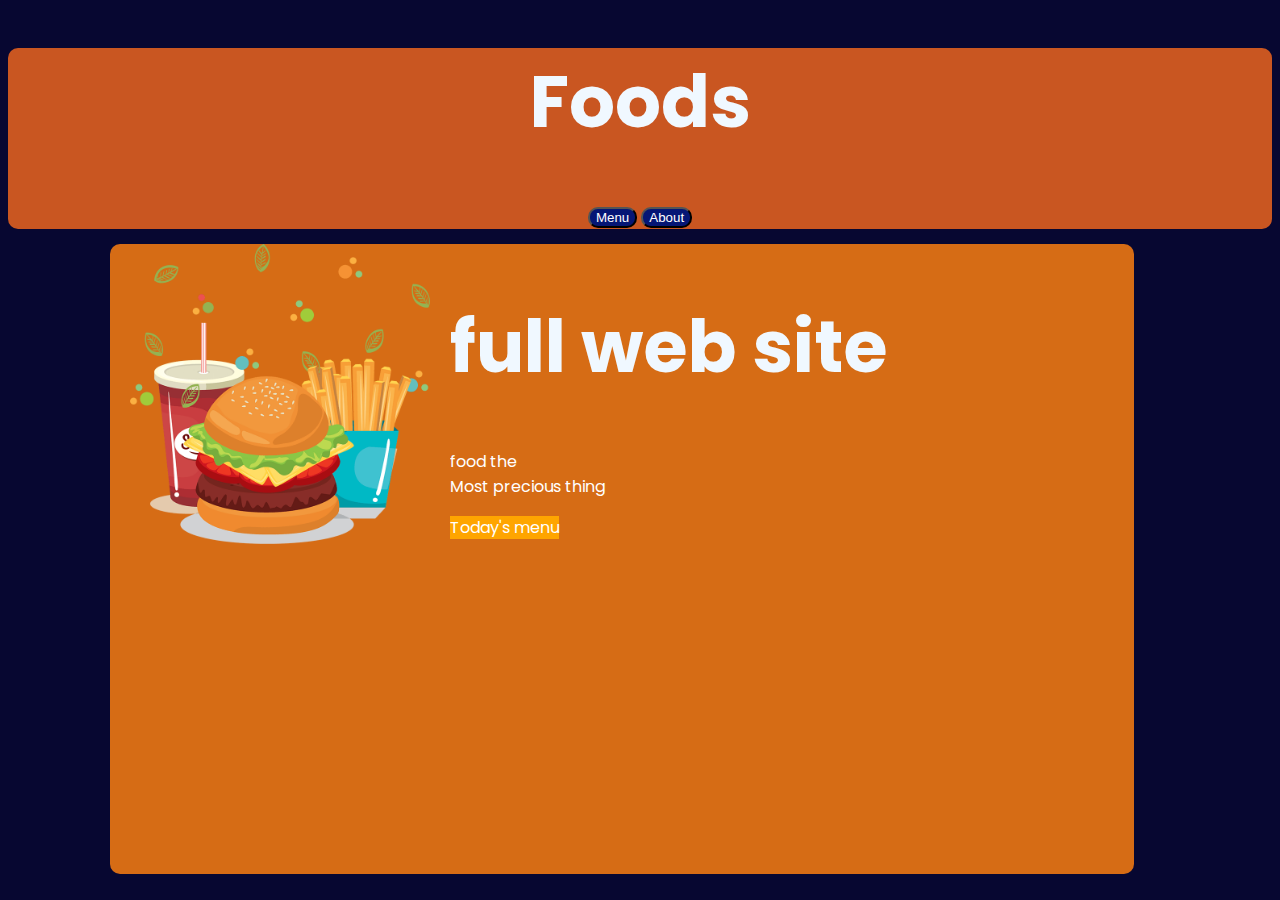
<file: index.html>
<!DOCTYPE html>
<html lang="es">
<head>
    <meta charset="UTF-8">
    <meta name="viewport" content="width=device-width, initial-scale=1.0">
    <title>comidas</title>
    <link rel="stylesheet" href="estilos.css">
</head>
<body>
    <header>
        <h1 style="color: aliceblue;"> Foods</h1>
        <button class="button1"><a href="menu.html"> Menu</a></button>
        <button class="button2"><a href="about.html"> About</a></button>
    </header>
    <div class="containerpp">
        <img src="home.png" alt="" class="imagen">
        <h1 style="color: aliceblue;" class="text">full web site</h1>
        <p class="text">food the <br>
        Most precious thing
        </p>
        <p class="text"><span>Today's menu</span></p>

        
    </div>
    
</body>
</html>
</file>
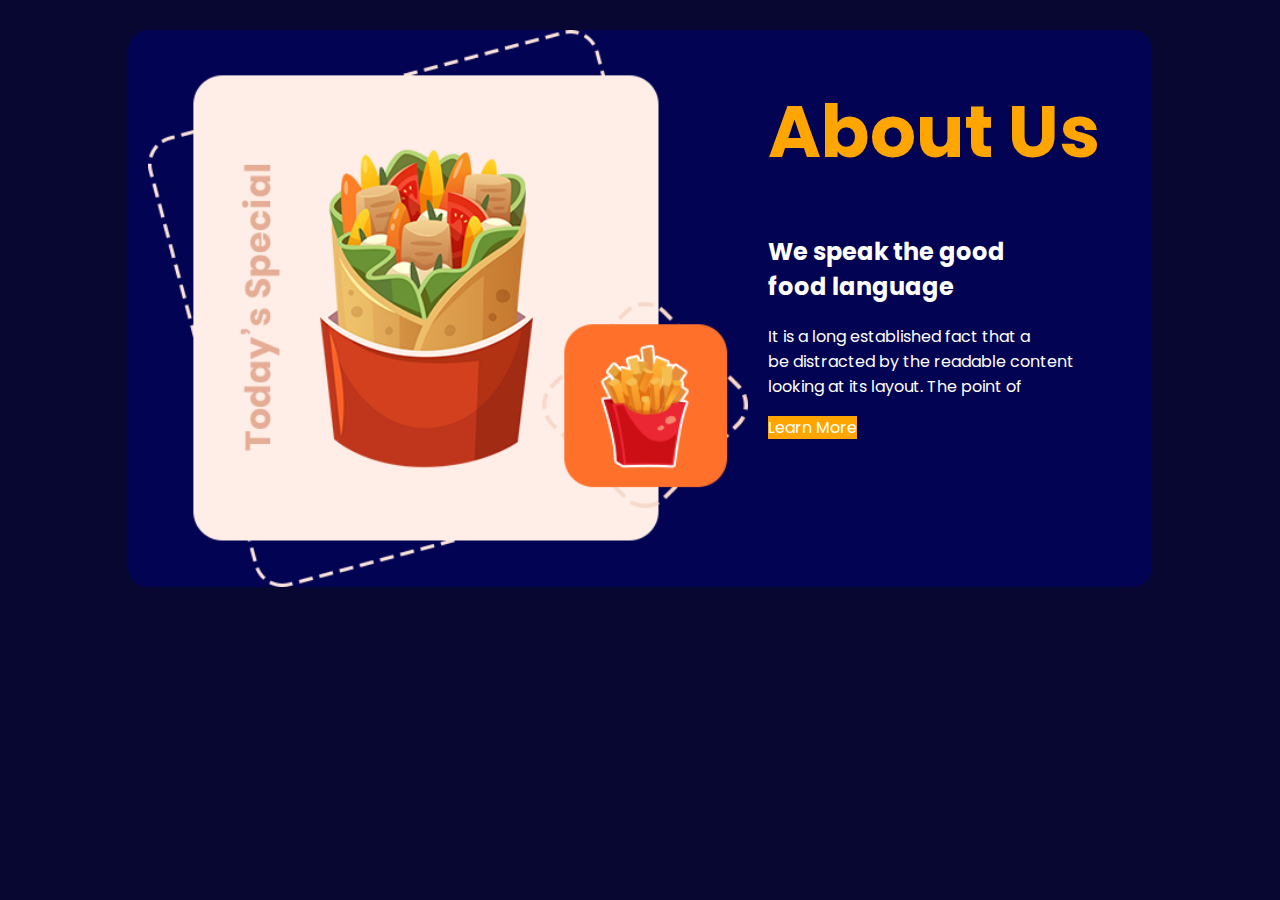
<file: about.html>
<!DOCTYPE html>
<html lang="es">
<head>
    <meta charset="UTF-8">
    <meta name="viewport" content="width=device-width, initial-scale=1.0">
    <title>About</title>
    <link rel="stylesheet" href="estilos.css">
</head>
<body>
    <div class="containera">
        <img src="about.png" alt="" class="imagen">
        <h1 style="color: orange;">About Us</h1>
        <h2 style="color: white;">We speak the good <br>
            food language</h2>
        <p>It is a long established fact that a <br>
            be distracted by the readable content <br>
            looking at its layout. The point of</p>
        <p> <span>Learn More</span></p>
    </div>
    
</body>
</html>
</file>
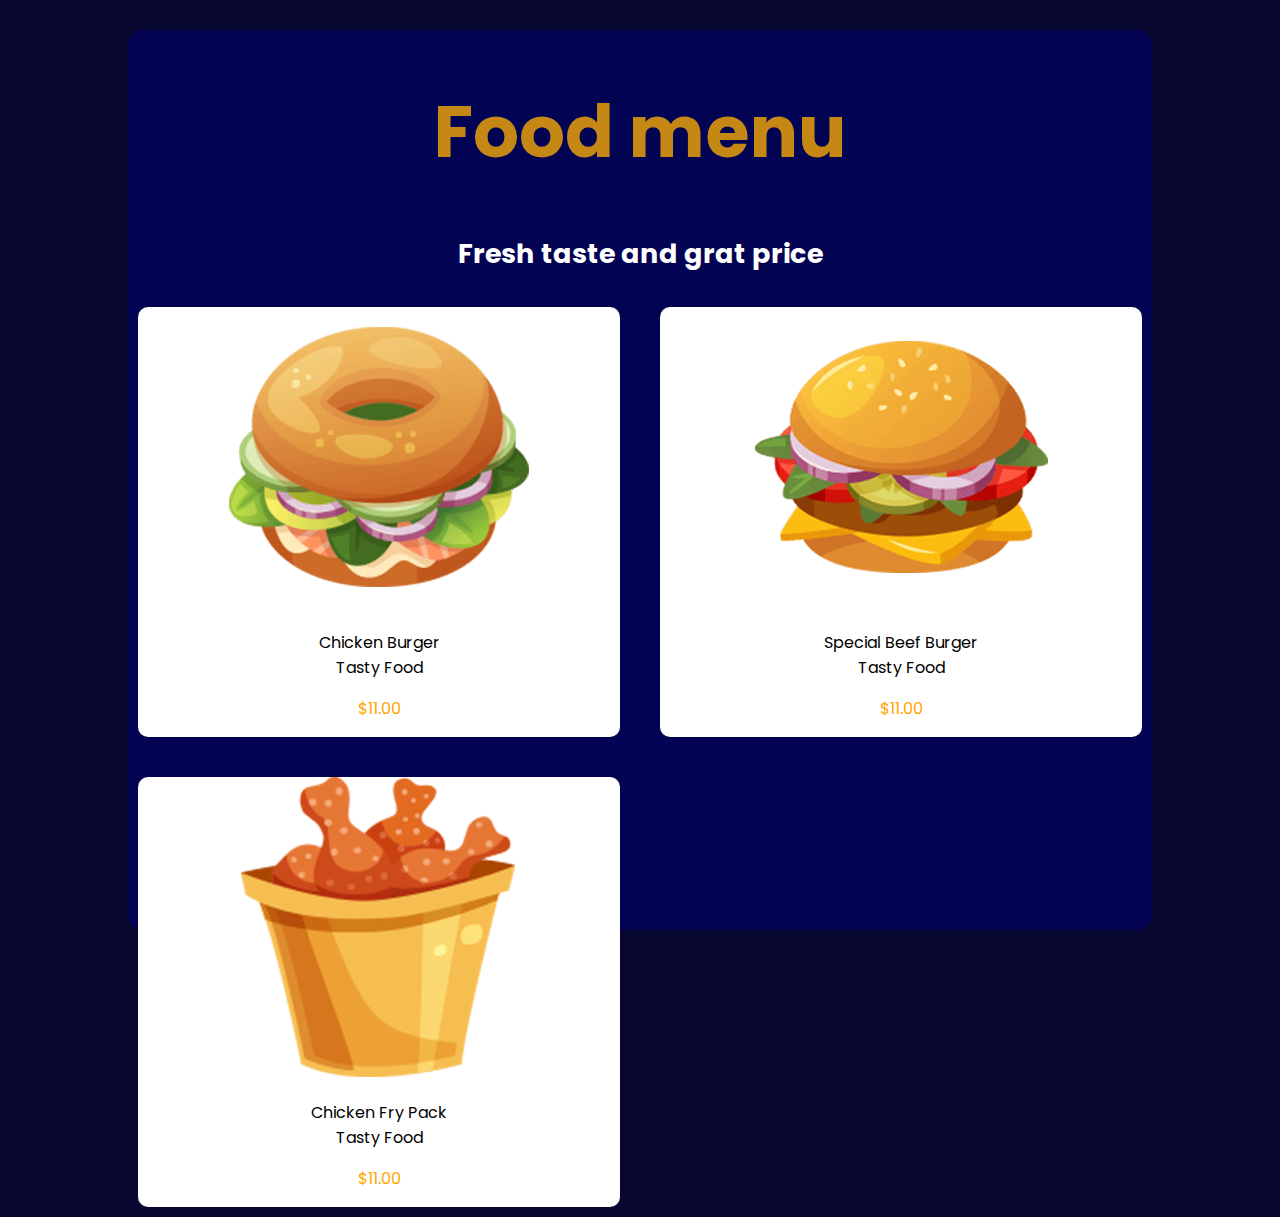
<file: menu.html>
<!DOCTYPE html>
<html lang="es">
<head>
    <meta charset="UTF-8">
    <meta name="viewport" content="width=device-width, initial-scale=1.0">
    <title>Menu</title>
    <link rel="stylesheet" href="estilos.css">
</head>
<body>
    <div class="containerm">
        <h1 style="color: rgb(197, 136, 21);">Food menu</h1>
        <h2>Fresh taste and grat price</h2>
        <main>
            <section class="card">
                <img src="food1.png" alt="">
                <p>Chicken Burger <br>
                    Tasty Food</p>
                <p><span>$11.00</span></p>
            </section>
            <section class="card">
                <img src="food2.png" alt="">
                <p>Special Beef Burger <br>Tasty Food</p>
                <p><span>$11.00</span></p>
    
            </section>
            <section class="card">
                <img src="food3.png" alt="">
                <p>Chicken Fry Pack <br>Tasty Food</p>
                <p><span>$11.00</span></p>           
            </section>
        </main>
        
    </div>
</body>
</html>
</file>
<file: estilos.css>
@import url('https://fonts.googleapis.com/css2?family=Poppins:ital,wght@0,100;0,200;0,300;0,400;0,500;0,600;0,700;0,800;0,900;1,100;1,200;1,300;1,400;1,500;1,600;1,700;1,800;1,900&display=swap');
body {
    background-color: rgb(7, 7, 49);
    font-family: 'Poppins', sans-serif;
}
header {
    text-align: center;
    background-color: rgb(201, 86, 33);
    border-radius: 10px;
    padding: auto;
}
.button1 {
    text-decoration: none;
    border-radius: 10px;
    background-color: rgb(5, 22, 117);

}
.button2 {
    text-decoration: none;
    border-radius: 10px;
    background-color: rgb(5, 22, 117);

}
.button3 {
    text-decoration: none;
    border-radius: 10px;
    background-color: rgb(5, 22, 117);

}
a {
    text-decoration: none;
    color: rgb(255, 255, 255);
 }
.containerpp {
    position: absolute;
    margin-top: 15px;
    margin-left: 8%;
    border-radius: 10px;
    background-color: rgb(214, 108, 21);
    width:80%;
    height: 70%;
    flex-wrap: nowrap;
}
    
h1 {
    color: rgb(0, 0, 0);
    font-size: 8vh;
}
h2 {
    color: orange;
}

.containerpp span {
    background-color: orange;
}
.containerpp img {
    height: 300px;
    width: 300px;
}
.containerpp p { 
    color: white;
}
.containera {
    position: absolute;
    background-color: rgb(3, 3, 83);
    width:80%;
    height: auto;
    flex-wrap: nowrap;
    top: 30px;
    left: 10%;
    border-radius: 20px;
}
.imagen {
    float: left;
    margin-right: 20px;
    margin-left: 20px;
    width: 600px;
    height: auto;
}
.text{
    overflow: hidden;
}
.containera p {
    color: white;

}
.containera span {
    background-color: orange;
}
.containerm {
    border-radius: 15px;
    position: absolute;
    top: 30px;
    left: 10%;
    background-color: rgb(3, 3, 83);
    width:80%;
    height: 100%;
    flex-wrap: nowrap;
    text-align: center;
}
.containerm h2 {
    color: white;
    font-size: 3vh;
}
.containerm span{
    color: orange;
}

main {
    display: grid;
    grid-template-columns: repeat(auto-fit, minmax(320px, 1fr));
    padding: 10px;
    gap: 2.5rem;
}
.card {
    background-color: white;
    border-radius: 10px;
}
.card :hover {
    transform: scale(1.1);
}
.containerco {
    height: 100%;
    width: 80%;
    position: relative;
    background-color:rgb(167, 127, 79);
    flex-wrap: nowrap;
    text-align: center;
    padding: 30px;
}
.containert {
    height: 100%;
    width: 80%;
    position: relative;
    background-color: rgb(3, 3, 83);
    flex-wrap: nowrap;
    text-align: center;
    padding: 30px;
}
</file>
